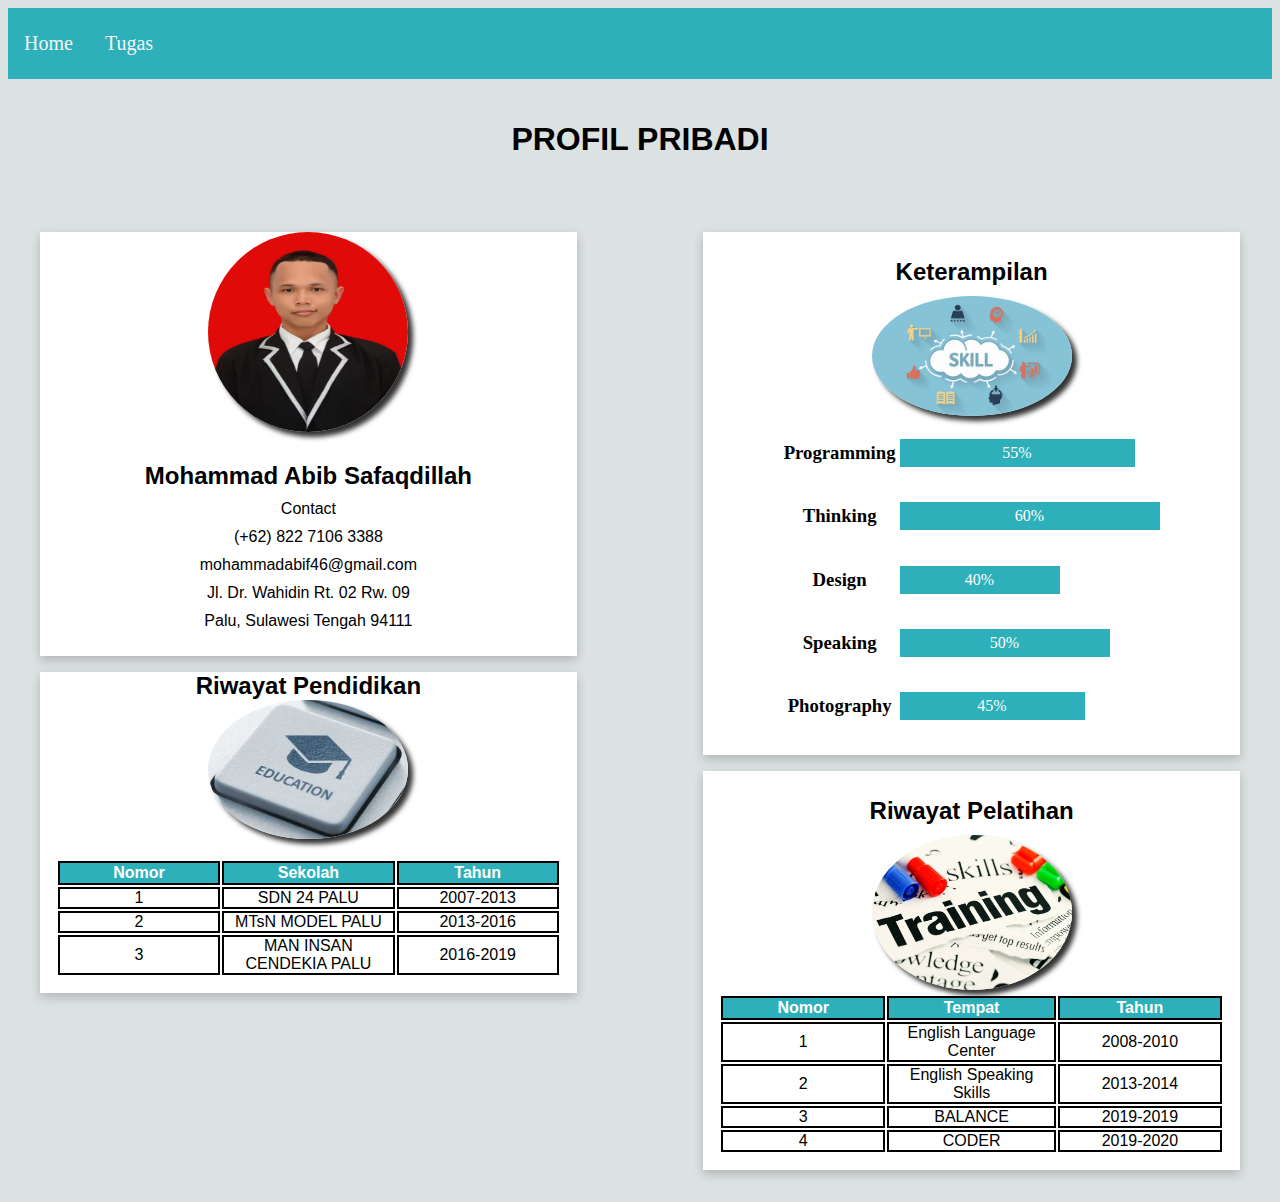
<file: index.html>
<!DOCTYPE html>
<html lang="en">
<head>
    <meta charset="UTF-8">
    <meta http-equiv="X-UA-Compatible" content="IE=edge">
    <meta name="viewport" content="width=device-width, initial-scale=1.0">
    <title>MY BLOG</title>
    <link rel="stylesheet" href="style.css">
</head>
<body>
    <nav>
        <ul>
            <li><a href="index.html" link>Home</a></li>
            <li><a href="Tugas.html">Tugas</a></li>
        </ul>
   </nav>
    <div class="pembungkus_konten">
        <header class="header">
            <h1 style="font-size: 32px;">
                <b>PROFIL PRIBADI</b>
            </h1>
        </header>
    </div>
    <div class="konten">
        <div class="wrapper1">
            <div class="perkenalan margin">
                <center>
                    <img class="foto" src="foto.jpeg" alt="">
                </center>
                <div class="isi">
                    <h2 style="font-size: 24px;">Mohammad Abib Safaqdillah</h2>
                    <p>Contact</p>
                    <p>(+62) 822 7106 3388</p>
                    <p>mohammadabif46@gmail.com</p>
                    <p>Jl. Dr. Wahidin Rt. 02 Rw. 09</p>
                    <p>Palu, Sulawesi Tengah 94111</p>
                </div>
            </div>
            <div class="riwayat_pendidikan margin">
                <span style="font-size: 24px;"><b>Riwayat Pendidikan</b></span>
                <center>
                    <img class="foto" src="edukasi.jpeg" alt="">
                </center>
                <table class="tabel">
                    <tbody><tr>
                        <th>Nomor</th>
                        <th>Sekolah</th>
                        <th>Tahun</th>
                    </tr>
                    <tr>
                        <td>1</td>
                        <td>SDN 24 PALU</td>
                        <td>2007-2013</td>
                    </tr>
                    <tr>
                        <td>2</td>
                        <td>MTsN MODEL PALU</td>
                        <td>2013-2016</td>
                    </tr>
                    <tr>
                        <td>3</td>
                        <td>MAN INSAN CENDEKIA PALU</td>
                        <td>2016-2019</td>
                    </tr>
                </tbody></table>
            </div>
        </div>
        <div class="wrapper2">
            <div class="Keterampilan margin">
                <div class="isi">
                    <h2 style="font-size: 24px;"><b>Keterampilan</b></h2>
                    <center>
                        <img class="foto" src="skill.jpg" alt="">
                    </center>
                    <table align="center">
                        <tr>
                            <td>
                                <h3>Programming</h3>
                            </td>
                            <td>
                                <div class="Programming">55%</div>
                            </td>
                        </tr>
                        <tr>
                            <td>
                                <h3>Thinking</h3>
                            </td>
                            <td>
                                <div class="Thinking">60%</div>
                            </td>
                        </tr>
                        <tr>
                            <td>
                                <h3>Design</h3>
                            </td>
                            <td>
                                <div class="Design">40%</div>
                            </td>
                        </tr>
                        <tr>
                            <td>
                                <h3>Speaking</h3>
                            </td>
                            <td>
                                <div class="Speaking">50%</div>
                            </td>
                        </tr>
                        <tr>
                            <td>
                                <h3>Photography</h3>
                            </td>
                            <td>
                                <div class="Photography">45%</div>
                            </td>
                        </tr>
                    </table>
                </div>
            </div>
            <div class="riwayat_pelatihan margin">
                <div class="isi">
                    <h2><b>Riwayat Pelatihan</b></h2>
                    <center>
                        <img class="foto" src="Pelatihan.jpg" alt="">
                    </center>
                    <table class="table">
                        <tbody>
                            <tr>
                                <th>Nomor</th>
                                <th>Tempat</th>
                                <th>Tahun</th>
                            </tr>
                            <tr>
                                <td>1</td>
                                <td>English Language Center</td>
                                <td>2008-2010</td>
                            </tr>
                            <tr>
                                <td>2</td>
                                <td>English Speaking Skills</td>
                                <td>2013-2014</td>
                            </tr>
                            <tr>
                                <td>3</td>
                                <td>BALANCE</td>
                                <td>2019-2019</td>
                            </tr>
                            <tr>
                                <td>4</td>
                                <td>CODER</td>
                                <td>2019-2020</td>
                            </tr>
                        </tbody>
                    </table>
                </div>
            </div>
        </div>
    </div>
</body>
</html>
</file>
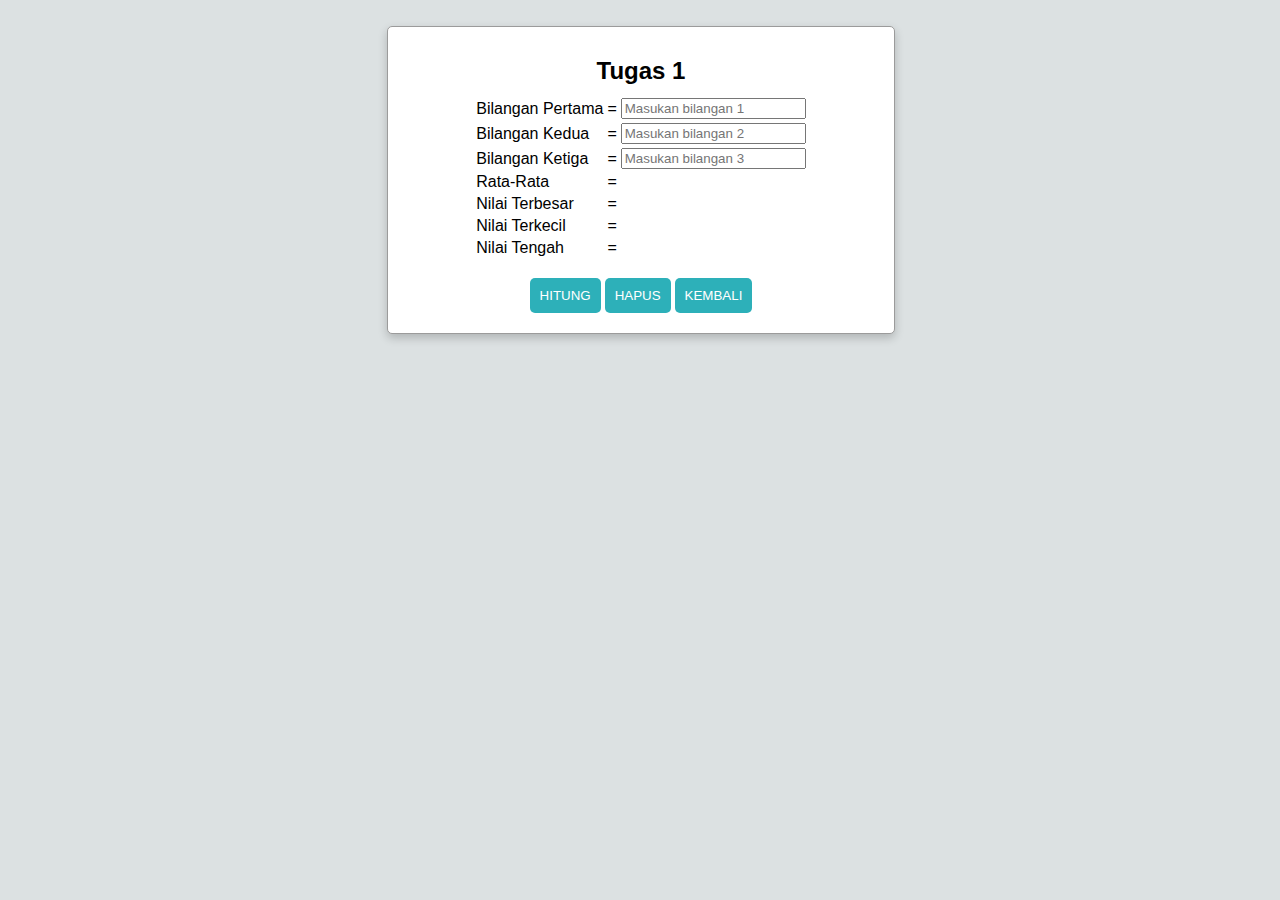
<file: Tugas1.html>
<html>
    <head>
        <title>Tugas</title>
        <meta charset="UTF-8">
        <meta name="viewport" content="width=device-width, initial-scale=1.0">
        <link rel="stylesheet" href="style.css">  
        <script src="tugas1.js"></script>
    </head>
    <body>
        <br>
        <div class="box">
            <center>
                <h2>
                    <b>Tugas 1</b>
                </h2>
                <table class="tbl1">
                    <tr>
                        <td><label>Bilangan Pertama</label></td>
                        <td>=</td>
                        <td><input type="text" id="first" placeholder="Masukan bilangan 1"></td>
                    </tr>
                    <tr>
                        <td><label>Bilangan Kedua</label></td>
                        <td>=</td>
                        <td><input type="text" id="second" placeholder="Masukan bilangan 2"></td>
                    </tr>
                    <tr>
                        <td><label>Bilangan Ketiga</label></td>
                        <td>=</td>
                        <td><input type="text" id="third" placeholder="Masukan bilangan 3"></td>
                    </tr>
                    <tr>
                        <td><label>Rata-Rata</label></td>
                        <td>=</td>
                        <td><label id="rata_rata"></label></td>
                    </tr>
                    <tr>
                        <td><label>Nilai Terbesar</label></td>
                        <td>=</td>
                        <td><label id="max"></label></td>
                    </tr>
                    <tr>
                        <td><label>Nilai Terkecil</label></td>
                        <td>=</td>
                        <td><label id="min"></label></td>
                    </tr>
                    <tr>
                        <td><label>Nilai Tengah</label></td>
                        <td>=</td>
                        <td><label id="mid"></label></td>
                    </tr>
                </table>
                <br>
                <input type="button" id="btn" value="HITUNG" class="btn" onClick="Hasil()">
                <input type="button" id="btn" value="HAPUS" class="btn" onClick="Hapus()">
                <input type="button" id="btn" value="KEMBALI" class="btn" onClick="Kembali()">
            </center>
        </div>
    </body>
</html>
</file>
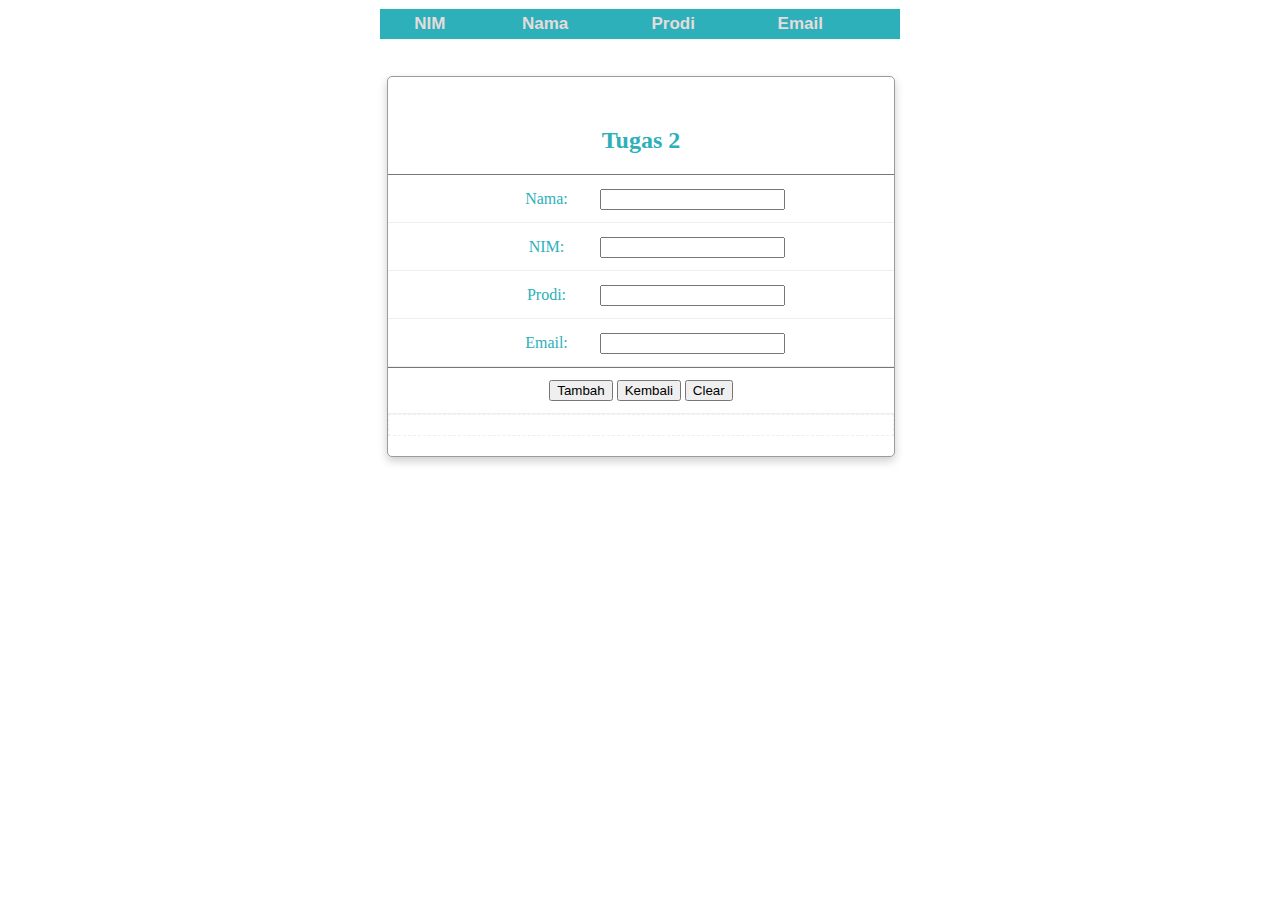
<file: Tugas2.html>
<!DOCTYPE html>
<html>
<head>
    <meta charset='utf-8'/>
    <title>Tugas</title>
    <link rel="stylesheet" href="style1.css">
</head>
<body>    
    <table>
        <thead>
            <tr>
                <th>NIM</th>
                <th>Nama</th>
                <th>Prodi</th>
                <th>Email</th>
                <th></th>
            </tr>         
        </thead>
        <tbody id="tabel"></tbody>
    </table><br><br> 
    <div class="box">
        <center>
            <form id='frmUtama'>
            <h2>
                <b>Tugas 2</b>
            </h2>
            <ul>     
                <li>
                    <label for="nama">Nama:</label>
                    <input id="nama" name="nama" type="text" maxlength="50" required/>
                </li>
                <li>
                    <label for="nim">NIM:</label>
                    <input id="nim" name="nim" type="text" maxlength="20" required/>
                </li>
                <li>
                    <label for="prodi">Prodi:</label>
                    <input id="prodi" name="prodi" type="text" maxlength="50" required/>
                </li>     
                <li>
                    <label for="email">Email:</label>
                    <input id="email" name="email" type="text" maxlength="50" required />
                </li>
                <li>
                    <input id='btnTambah' type="submit" value="Tambah" />
                    <input type="button" id="btn" value="Kembali" class="btn" onClick="Kembali()">
                    <input type="button" id="btn" value="Clear" class="btn" onClick="Clear()">
                </li>
            </ul>
            </form>
            <div id='pesan'></div>
        </center>
    </div>
    <script src="tugas2.js"></script>
</body>
</html>
</file>
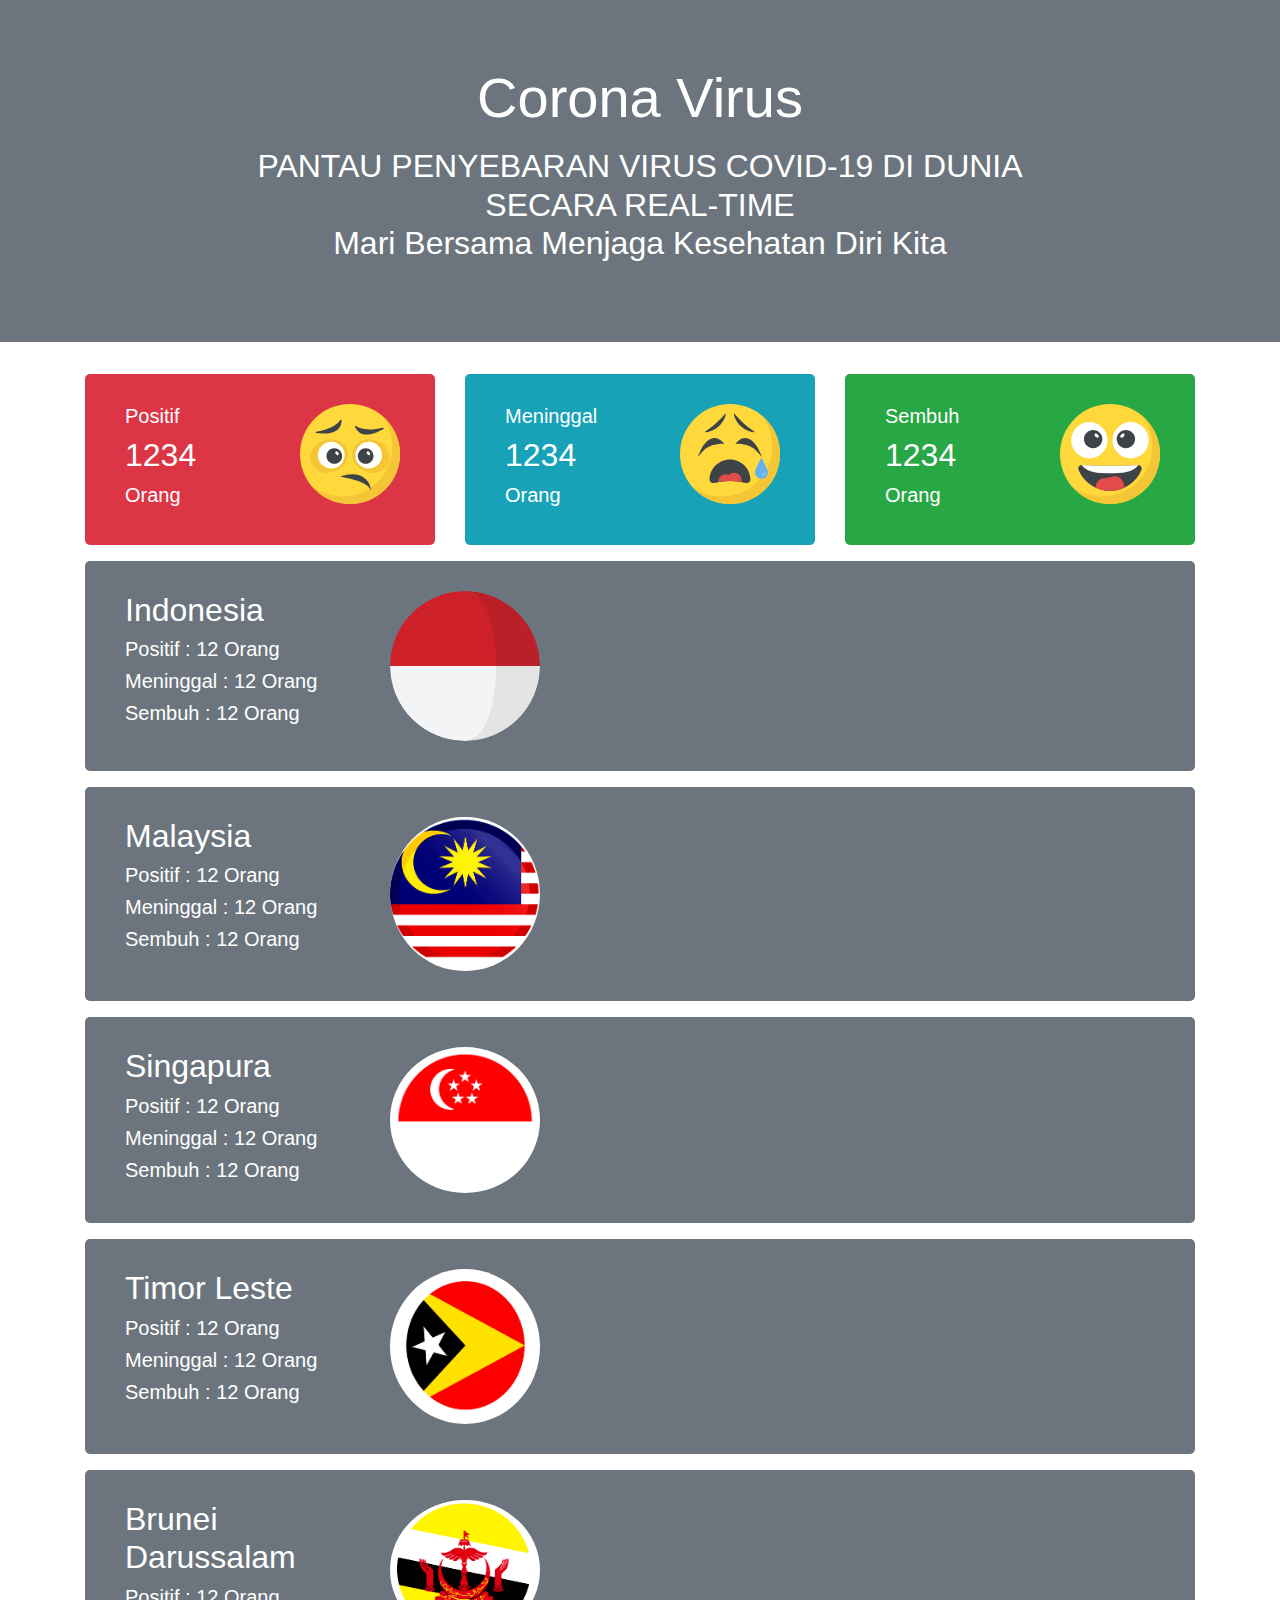
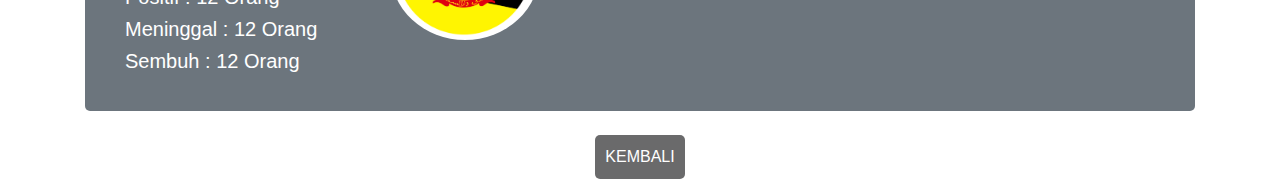
<file: Tugas3.html>
<!doctype html>
<html lang="en">
  <head>
    <!-- Required meta tags -->
    <meta charset="utf-8">
    <meta name="viewport" content="width=device-width, initial-scale=1, shrink-to-fit=no">

    <!-- Bootstrap CSS -->
    <link rel="stylesheet" href="https://maxcdn.bootstrapcdn.com/bootstrap/4.0.0/css/bootstrap.min.css" integrity="sha384-Gn5384xqQ1aoWXA+058RXPxPg6fy4IWvTNh0E263XmFcJlSAwiGgFAW/dAiS6JXm" crossorigin="anonymous">
    <link rel="stylesheet" href="style2.css">
    <title>Tugas</title>
  </head>
  <body>
    <div class="jumbotron jumbotron-fluid bg-secondary text-white">
      <div class="container text-center">
        <h1 class="display-4">Corona Virus</h1>
        <p class="lead">
          <h2>PANTAU PENYEBARAN VIRUS COVID-19 DI DUNIA
            <br>SECARA REAL-TIME
            <br>Mari Bersama Menjaga Kesehatan Diri Kita
          </h2
        ></p>
      </div>
    </div>
    <div class="container">
      <div class="row">
        <div class="col-md-4">
          <div class="bg-danger box text-white">
            <div class="row">
              <div class="col-md-7">
                <h5>Positif</h5>
                <h2 id="positif_global">1234</h2>
                <h5>Orang</h5>
              </div>
              <div class="col-md-4">
                <img src="sad.svg" style="width: 100px;">
              </div>
            </div>
          </div>
        </div>

        <div class="col-md-4">
          <div class="bg-info box text-white">
            <div class="row">
              <div class="col-md-7">
                <h5>Meninggal</h5>
                <h2 id="mati_global">1234</h2>
                <h5>Orang</h5>
              </div>
              <div class="col-md-4">
                <img src="cry.svg" style="width: 100px;">
              </div>
            </div>
          </div>
        </div>

        <div class="col-md-4">
          <div class="bg-success box text-white">
            <div class="row">
              <div class="col-md-7">
                <h5>Sembuh</h5>
                <h2 id="sembuh_global">1234</h2>
                <h5>Orang</h5>
              </div>
              <div class="col-md-4">
                <img src="happy.svg" style="width: 100px;">
              </div>
            </div>
          </div>
        </div>

        <div class="col-md-12 mt-3">
          <div class="bg-secondary box text-white">
            <div class="row">
              <div class="col-md-3">
                <h2>Indonesia</h2>
                <h5 id="positif_indonesia">Positif : 12 Orang</h5>
                <h5 id="mati_indonesia">Meninggal : 12 Orang</h5>
                <h5 id="sembuh_indonesia">Sembuh : 12 Orang</h5>
              </div>
              <div class="col-md-4">
                <img src="indonesia.svg" class="bendera">
              </div>
            </div>
          </div>
        </div>

        <div class="col-md-12 mt-3">
          <div class="bg-secondary box text-white">
            <div class="row">
              <div class="col-md-3">
                <h2>Malaysia</h2>
                <h5 id="positif_malaysia">Positif : 12 Orang</h5>
                <h5 id="mati_malaysia">Meninggal : 12 Orang</h5>
                <h5 id="sembuh_malaysia">Sembuh : 12 Orang</h5>
              </div>
              <div class="col-md-4">
                <img src="malaysia.PNG" class="bendera">
              </div>
            </div>
          </div>
        </div>

        <div class="col-md-12 mt-3">
          <div class="bg-secondary box text-white">
            <div class="row">
              <div class="col-md-3">
                <h2>Singapura</h2>
                <h5 id="positif_singapura">Positif : 12 Orang</h5>
                <h5 id="mati_singapura">Meninggal : 12 Orang</h5>
                <h5 id="sembuh_singapura">Sembuh : 12 Orang</h5>
              </div>
              <div class="col-md-4">
                <img src="singapura.png" class="bendera">
              </div>
            </div>
          </div>
        </div>

        <div class="col-md-12 mt-3">
          <div class="bg-secondary box text-white">
            <div class="row">
              <div class="col-md-3">
                <h2>Timor Leste</h2>
                <h5 id="positif_timorLeste">Positif : 12 Orang</h5>
                <h5 id="mati_timorLeste">Meninggal : 12 Orang</h5>
                <h5 id="sembuh_timorLeste">Sembuh : 12 Orang</h5>
              </div>
              <div class="col-md-4">
                <img src="timorleste.png" class="bendera">
              </div>
            </div>
          </div>
        </div>

        <div class="col-md-12 mt-3">
          <div class="bg-secondary box text-white">
            <div class="row">
              <div class="col-md-3">
                <h2>Brunei Darussalam</h2>
                <h5 id="positif_brunei">Positif : 12 Orang</h5>
                <h5 id="mati_brunei">Meninggal : 12 Orang</h5>
                <h5 id="sembuh_brunei">Sembuh : 12 Orang</h5>
              </div>
              <div class="col-md-4">
                <img src="brunei.PNG" class="bendera">
              </div>
            </div>
          </div>
        </div>
      </div>  
    </div>
    <br>
    <center><input type="button" id="btn" value="KEMBALI" class="btn" onClick="Kembali()"></center>
 
    <script src="https://code.jquery.com/jquery-3.2.1.min.js"></script>
    <script src="tugas3.js"></script>
  </body>
</html>
</file>
<file: style.css>
body{
    background-color: rgb(220, 225, 226);
}
ul {
    list-style-type: none;
    margin: 0;
    padding: 0;
    overflow: hidden;
    background-color: #2db0b9;
}
li {
    float: left;
} 
li a {
    display: block;
    color: whitesmoke;
    text-align: center;
    padding: 14px 16px;
    text-decoration: none;
    font-family: "Times New Roman", Times, serif;
    font-size: 20px;
}
li a:hover {
    background-color: whitesmoke;
    color: #2db0b9;
    transition: 1s;
}
.pembungkus_konten{
    max-width: 1400px;
    padding-top: 32px;
    padding-bottom: 32px;
}
header{
    text-align: center;
}
h1,h2,p,b,a{
    font-family: 'Segoe UI', Tahoma, Geneva, Verdana, sans-serif;
    margin: 10px 0px;
}
.wrapper1{
    width: 45%;
    float: left;
    padding: 16px;
    height: auto;
}
.wrapper2{
    width: 45%;
    float: right;
    padding: 16px;
    height: auto;
}
.perkenalan, .riwayat_pendidikan, .Keterampilan, .riwayat_pelatihan, .Daftar_Tugas{
    box-shadow: 0 4px 10px 0 rgb(0 0 0 / 20%);
    background-color: #fff;
    text-align: center;
}
.margin{
    margin: 16px;
}
.foto{
    width: 100%;
    max-height: 200px;
    max-width: 200px;
    border-radius: 50%;
    box-shadow: 5px 5px 5px #333;
}
.isi{
    padding: 16px;
    text-align: center;
}
span{
    padding: 16px;
}
.tabel{
    padding: 16px;
}
.tabel th, .table th{
    border : solid;
    border-color: black;
    border-width : 2px;
    background-color :#2db0b9;
    width: 15%;
    font-family: 'Segoe UI', Tahoma, Geneva, Verdana, sans-serif;
    color: #fff;
}
.tabel td, .table td{
    text-align: center;
    padding : 0px 0px;
    border : solid;
    border-width : 2px;
    background-color : white;
    font-family: 'Segoe UI', Tahoma, Geneva, Verdana, sans-serif;
}
.Programming{
    border: 5px whitesmoke;
    padding: 5px;
    background-color: #2db0b9;
    text-align: center;
    width: 225px;
    color: white;
}
.Thinking{
    border: 5px whitesmoke;
    padding: 5px;
    background-color: #2db0b9;
    text-align: center;
    width: 250px;
    color: white;
}
.Design{
    border: 5px whitesmoke;
    padding: 5px;
    background-color: #2db0b9;
    text-align: center;
    width: 150px;
    color: white;
}
.Speaking{
    border: 5px whitesmoke;
    padding: 5px;
    background-color: #2db0b9;
    text-align: center;
    width: 200px;
    color: white;
}
.Photography{
    border: 5px whitesmoke;
    padding: 5px;
    background-color: #2db0b9;
    text-align: center;
    width: 175px;
    color: white;
}
.box{
    width: 40%;
    border-radius: 5px;
    border: 1px solid #9b9b9b;
    padding: 20px 0px 20px 0px;
    margin-left: 30%;
    box-shadow: 0 4px 10px 0 rgb(0 0 0 / 20%);
    background-color: #fff;
}
.tbl1{
    font-family: 'Segoe UI', Tahoma, Geneva, Verdana, sans-serif;
}
.btn{
    padding: 10px;
    border-radius: 5px;
    cursor: pointer;
    border: 0px;
    color: #fff;
    background: #2db0b9;
}
</file>
<file: style1.css>
h2{
    color: #2db0b9;
}
table {
    font: 17px/30px Verdana, Arial, Helvetica, sans-serif;
    border-collapse: collapse; 
    width: 520px;
    margin-left: auto;
    margin-right: auto;
}
table th {
    padding: 0 0.5em; text-align: center; 
    background-color: #2db0b9;
    color: #e4dcdc;
}
table tr {
    border-top: 1px solid whitesmoke; 
    border-bottom: 1px solid whitesmoke;
    background: #e4dcdc;
}
table td {
    border-bottom: 1px solid #ccc; 
    padding: 0 0.5em;
}
form {
    margin-top: 30px;
}
ul {
    list-style-type: none; 
    margin: 0px; 
    padding: 0px;
    margin-left: auto;
    margin-right: auto;
}
li {
    padding: 12px; 
    border-bottom: 1px solid #eee;
    text-align: center;
    color: #2db0b9;
}
li:first-child, li:last-child {
    border-top: 1px solid #777;
}
label {
    width: 100px; 
    margin-top: 3px; 
    display: inline-block;
}
#pesan {
    border: 1px dashed #eee; 
    padding: 10px;
    color: #808080; 
    font-family: monospace;
    text-align: center;
}
.box{
    width: 40%;
    border-radius: 5px;
    border: 1px solid #9b9b9b;
    padding: 20px 0px 20px 0px;
    margin-left: 30%;
    box-shadow: 0 4px 10px 0 rgb(0 0 0 / 20%);
    background-color: #fff;
}
</file>
<file: style2.css>
.box{
    padding: 30px 40px;
    border-radius: 5px;
}
.bendera{
    width: 150px;
    border-radius: 50%;
}
.btn{
    padding: 10px;
    border-radius: 5px;
    cursor: pointer;
    border: 0px;
    color: #fff;
    background: #6a6a6b;
}
</file>
